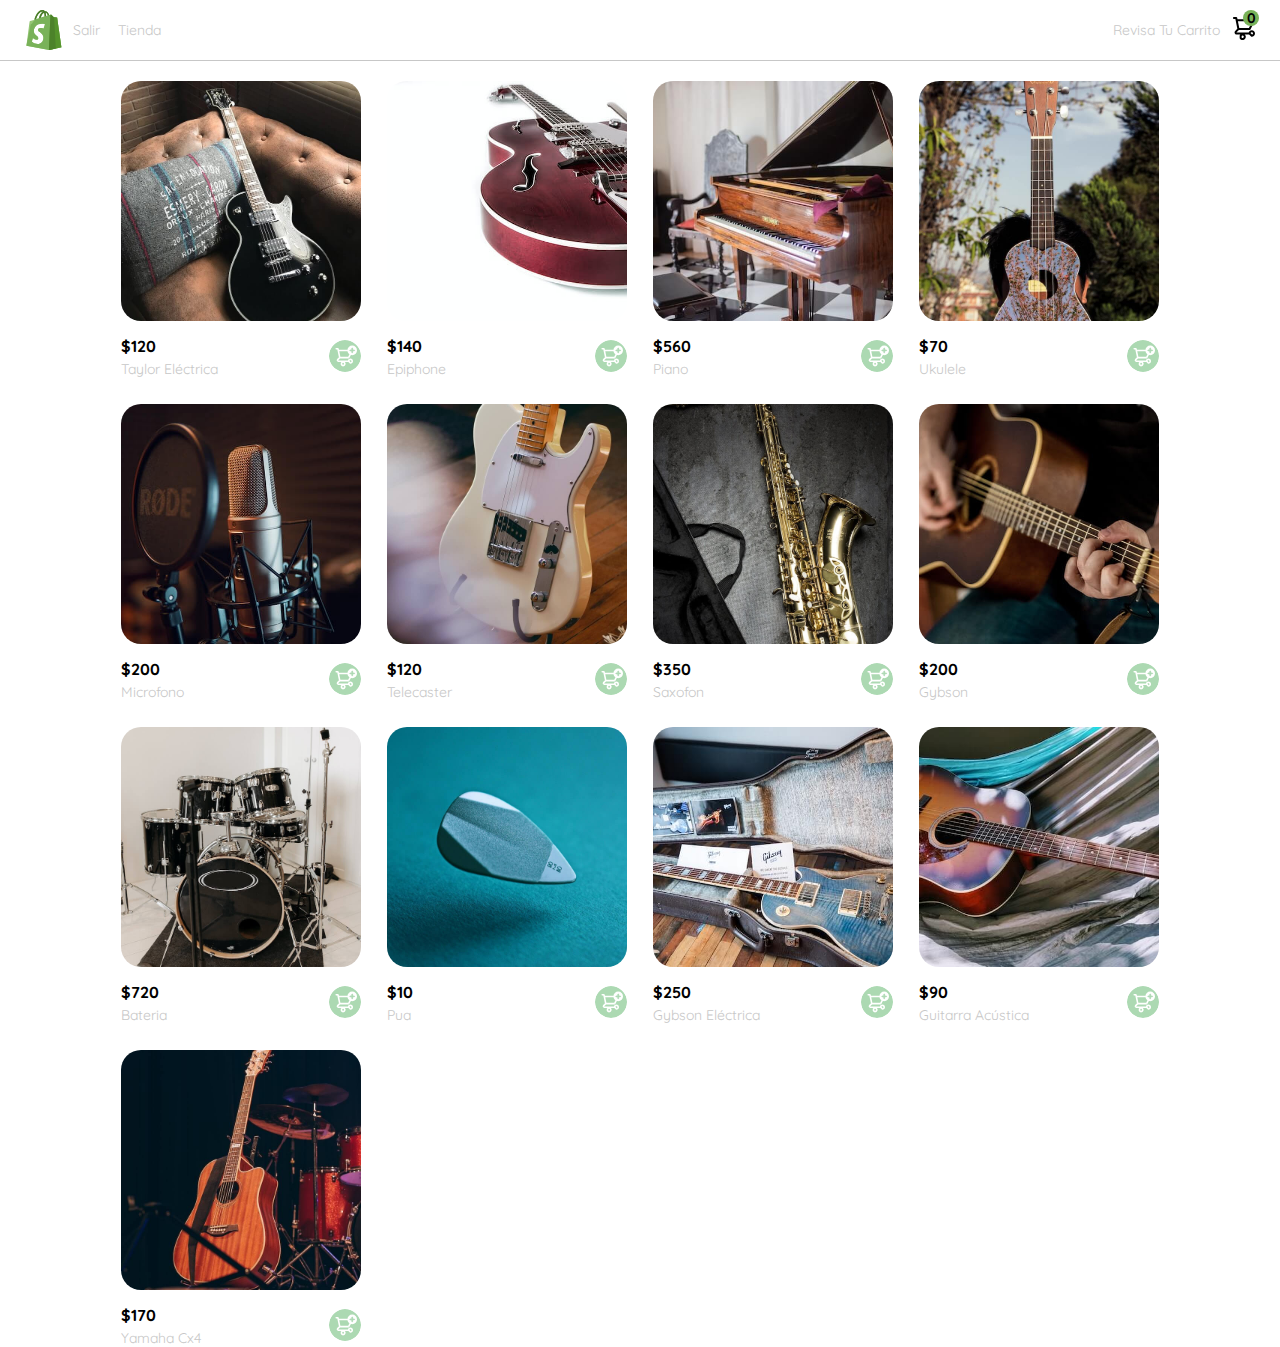
<file: index.html>
<!DOCTYPE html>
<html lang="en">

<head>
    <meta charset="UTF-8">
    <meta http-equiv="X-UA-Compatible" content="IE=edge">
    <meta name="viewport" content="width=device-width, initial-scale=1.0">

    <link rel="preconnect" href="https://fonts.googleapis.com">
    <link rel="preconnect" href="https://fonts.gstatic.com" crossorigin>
    <link href="https://fonts.googleapis.com/css2?family=Quicksand:wght@300;500;700&display=swap" rel="stylesheet">

    <link rel="stylesheet" href="./style/sass.css">

    <link rel="shortcut icon" href="./iconos/logo shop.svg" type="image/x-icon">

    <title>Shopstore</title>

</head>

<body>

    <nav>
        <img src="./iconos/icon_menu.svg" alt="menu" class="menu">

        <div class="nav-izquierda">
            <img src="./logos/logo shop.svg" alt="logo" class="logo">

            <ul>
                <li>
                    <a href="">Salir</a>
                </li>
                <li>
                    <a href="">Tienda</a> 
                </li>
            </ul>
        </div>

        <div class="nav-derecha">
            <ul>
                <li class="nav-usuario"> Revisa Tu Carrito</li>
                <li class="nav-carrito">
                    <img src="./iconos/icon_shopping_cart.svg" alt="">
                    <div class="contadorCarrito">0</div>
                </li>
            </ul>

        </div>

        <!-- menu desktop -->
        <div class="desktop-menu inactive">

            <ul>
                <li>
                    <a href="" class="registrarse">Login</a>
                </li>
                <li>
                    <a href="" class="inicio">Tienda</a>
                </li>
                <li>
                    <a href="" class="salir">Salir</a>
                </li>
            </ul>
        </div>

        <div class="mobile-menu inactive">

            <ul>
                <li>
                    <a href="">Registrarse</a>
                </li>
                <li>
                    <a href="">Login</a>
                </li>
                <li>
                    <a href="">Tienda</a>
                </li>
            </ul>

            <ul>
                <li>
                    <a href="" class="menu-usuario">Nombre de usuario</a>
                </li>
                <li>
                    <a href="" class="menu-salir">Salir</a>
                </li>
            </ul>
        </div>


    </nav>






    <section class="contenedor-principal">

        <div class="contenedor-carts">




            </div>


        </div>
    </section>



    <aside class="product-detail inactive">
        <div class="title-container">
            <img src="./iconos/flechita.svg" alt="arrow">
            <p class="title">Mi Orden</p>
        </div>

        <div class="my-order-content">

        </div>
        </div>
    </aside>

<script src="./js/script.js" ></script>
</body>

</html>
</file>
<file: style/sass.css>
* {
  box-sizing: border-box;
}

html {
  font-size: 62.5%;
}

:root {
  --white: #FFFFFF;
  --black: #000000;
  --light: #C7C7C7;
  --text: #F7F7F7;
  --green: #78B259;
  --sm: 1.4rem;
  --md: 1.6rem;
  --lg: 1.8rem;
}

body {
  margin: 0;
  font-family: "Quicksand", sans-serif;
}

.contenedor-login {
  width: 100%;
  height: 100vh;
  display: grid;
  place-items: center;
}
.contenedor-login .contenedor-input {
  display: grid;
  grid-template-rows: auto 1fr auto;
  width: 30rem;
}
.contenedor-login .contenedor-input .logo {
  width: 10rem;
  margin-bottom: 3.2rem;
  justify-self: center;
}
.contenedor-login .contenedor-input .titulo {
  font-size: var(--lg);
  margin-bottom: 1.2rem;
  text-align: center;
}
.contenedor-login .contenedor-input .subtitulo {
  color: var(--light);
  font-size: var(--md);
  font-weight: 300;
  margin-top: 0;
  margin-bottom: 3.2rem;
  text-align: justify;
}
.contenedor-login .contenedor-input .label {
  font-size: var(--sm);
  font-weight: bold;
  margin-bottom: 0.4rem;
}
.contenedor-login .contenedor-input .input {
  background-color: var(--text);
  border: none;
  border-radius: 0.8rem;
  height: 3.2rem;
  font-size: var(--md);
  padding: 0.8rem;
  margin-bottom: 1.2rem;
}
.contenedor-login .contenedor-input .input:focus {
  outline: 0.2rem solid var(--green);
}
.contenedor-login .contenedor-input .button {
  width: 100%;
  background-color: var(--green);
  border-radius: 0.8rem;
  border: none;
  color: var(--white);
  cursor: pointer;
  font-size: var(--md);
  font-weight: bold;
  height: 4rem;
  margin-bottom: 1.4rem;
}
.contenedor-login .contenedor-input .registrate {
  margin-top: 1.2rem;
}

.inactive {
  display: none;
}

nav {
  display: flex;
  justify-content: space-between;
  padding: 0 2.4rem;
  border-bottom: 0.1rem solid var(--light);
}
nav .menu {
  display: none;
}
nav .nav-izquierda {
  display: flex;
}
nav .nav-izquierda .logo {
  width: 4rem;
}
nav .nav-izquierda ul {
  margin-left: 1.2rem;
  list-style: none;
  padding: 0;
  margin: 0;
  display: flex;
  align-items: center;
  height: 6rem;
}
nav .nav-izquierda ul li a {
  text-decoration: none;
  color: var(--light);
  border: 0.1rem solid var(--white);
  padding: 0.8rem;
  border-radius: 0.8rem;
  font-size: var(--sm);
}
nav .nav-izquierda ul li a:hover {
  border: 0.1rem solid var(--green);
  color: var(--green);
}
nav .nav-derecha {
  display: flex;
}
nav .nav-derecha ul {
  list-style: none;
  padding: 0;
  margin: 0;
  display: flex;
  align-items: center;
}
nav .nav-derecha ul .nav-usuario {
  color: var(--light);
  font-size: var(--sm);
  margin-right: 1.2rem;
  cursor: pointer;
}
nav .nav-derecha ul .nav-carrito {
  position: relative;
  cursor: pointer;
}
nav .nav-derecha ul .nav-carrito div {
  position: absolute;
  display: flex;
  justify-content: center;
  align-items: center;
  top: -0.6rem;
  right: -0.3rem;
  background-color: var(--green);
  width: 1.6rem;
  height: 1.6rem;
  border-radius: 50%;
  font-size: var(--sm);
  font-weight: bold;
}
nav .desktop-menu {
  position: absolute;
  top: 6rem;
  right: 7rem;
  background-color: var(--white);
  width: 10rem;
  height: auto;
  border: 0.1rem solid var(--light);
  border-radius: 0.6rem;
  padding: 2rem 2rem 0rem 2rem;
}
nav .desktop-menu ul {
  list-style: none;
  padding: 0;
  margin: 0;
}
nav .desktop-menu ul li {
  text-align: end;
  font-weight: bold;
}
nav .desktop-menu ul li a {
  display: inline-block;
  color: var(--black);
  text-decoration: none;
  margin-bottom: 2rem;
  font-size: var(--sm);
}
nav .desktop-menu ul li:last-child {
  padding-top: 2rem;
  border-top: 0.1rem solid var(--light);
}
nav .desktop-menu ul li:last-child a {
  color: var(--green);
  font-size: var(--sm);
  font-weight: 500;
}
nav .mobile-menu {
  position: absolute;
  top: 6rem;
  left: 0;
  width: 100%;
  height: 100vh;
  background-color: var(--white);
  padding: 2.4rem;
}
nav .mobile-menu ul {
  list-style: none;
  padding: 0;
  margin: 0.4rem 0 0;
}
nav .mobile-menu ul li {
  margin-bottom: 2.4rem;
}
nav .mobile-menu ul li a {
  text-decoration: none;
  color: var(--black);
  font-weight: bold;
  font-size: var(--md);
}
nav .mobile-menu ul li .menu-usuario {
  font-size: var(--md);
}
nav .mobile-menu ul li .menu-salir {
  color: var(--green);
}
nav .mobile-menu ul:nth-child(1) {
  border-bottom: 0.1rem solid var(--light);
}

.contenedor-carts {
  margin-top: 2rem;
  gap: 2.6rem;
  display: grid;
  grid-template-columns: repeat(auto-fill, 24rem);
  place-content: center;
}
.contenedor-carts .items-carts {
  width: 24rem;
}
.contenedor-carts .items-carts img {
  width: 24rem;
  height: 24rem;
  border-radius: 2rem;
  -o-object-fit: cover;
     object-fit: cover;
}
.contenedor-carts .items-carts .info-productos {
  display: flex;
  justify-content: space-between;
  align-items: center;
  margin-top: 1.2rem;
}
.contenedor-carts .items-carts .info-productos div p:nth-child(1) {
  font-weight: bold;
  font-size: var(--md);
  margin-top: 0;
  margin-bottom: 0.4rem;
}
.contenedor-carts .items-carts .info-productos div p:nth-child(2) {
  color: var(--light);
  font-size: var(--sm);
  margin-top: 0;
  margin-bottom: 0;
}
.contenedor-carts .items-carts .info-productos figure {
  margin: 0;
}
.contenedor-carts .items-carts .info-productos figure img {
  width: 3.2rem;
  height: 3.2rem;
  cursor: pointer;
}

.product-detail {
  width: 36rem;
  padding: 0 2.4rem;
  box-sizing: border-box;
  position: absolute;
  right: 0;
  top: 6.2rem;
  background-color: var(--white);
  border-radius: 1rem;
}

.title-container {
  display: flex;
}

.title-container img {
  transform: rotate(180deg);
  margin-right: 1.4rem;
}

.title {
  font-size: var(--lg);
  font-weight: bold;
}

.order {
  display: grid;
  grid-template-columns: auto 1fr;
  gap: 1.6rem;
  align-items: center;
  background-color: var(--text);
  margin-bottom: 2.4rem;
  border-radius: 0.8rem;
  padding: 0 2.4rem;
}

.order p:nth-child(1) {
  display: flex;
  flex-direction: column;
}

.order p span:nth-child(1) {
  font-size: var(--lg);
  font-weight: bold;
}

.order p:nth-child(2) {
  font-size: var(--lg);
  text-align: end;
  font-weight: bold;
}

.shopping-cart {
  display: grid;
  grid-template-columns: auto 1fr auto auto;
  gap: 1.6rem;
  margin-bottom: 2.4rem;
  align-items: center;
}

.shopping-cart figure {
  margin: 0;
}

.shopping-cart figure img {
  width: 7rem;
  height: 7rem;
  border-radius: 2rem;
  -o-object-fit: cover;
     object-fit: cover;
}

.shopping-cart p:nth-child(2) {
  color: var(--light);
  font-size: var(--md);
}

.shopping-cart p:nth-child(3) {
  font-size: var(--md);
  font-weight: bold;
}

.shopping-cart .eliminarProducto {
  cursor: pointer;
}

.primary-button {
  background-color: var(--green);
  border-radius: 0.8rem;
  border: none;
  color: var(--white);
  width: 100%;
  cursor: pointer;
  font-size: var(--md);
  font-weight: bold;
  height: 5rem;
  margin-bottom: 3rem;
}

@media (max-width: 640px) {
  nav .menu {
    display: block;
  }
  nav .nav-izquierda .logo {
    width: 6rem;
  }
  nav .nav-izquierda ul {
    display: none;
  }
  nav .desktop-menu {
    display: none;
  }
  nav .nav-derecha ul {
    list-style: none;
  }
  nav .nav-derecha ul .nav-usuario {
    display: none;
  }
  nav .nav-derecha ul .nav-carrito {
    display: flex;
    justify-content: center;
    align-items: center;
  }
  .contenedor-carts {
    grid-template-columns: repeat(auto-fill, 14rem);
  }
  .contenedor-carts .items-carts {
    width: 14rem;
  }
  .contenedor-carts .items-carts img {
    width: 14rem;
    height: 14rem;
  }
  .product-detail {
    width: 100%;
  }
}
@media (min-width: 641px) {
  .mobile-menu {
    display: none;
  }
}
</file>
